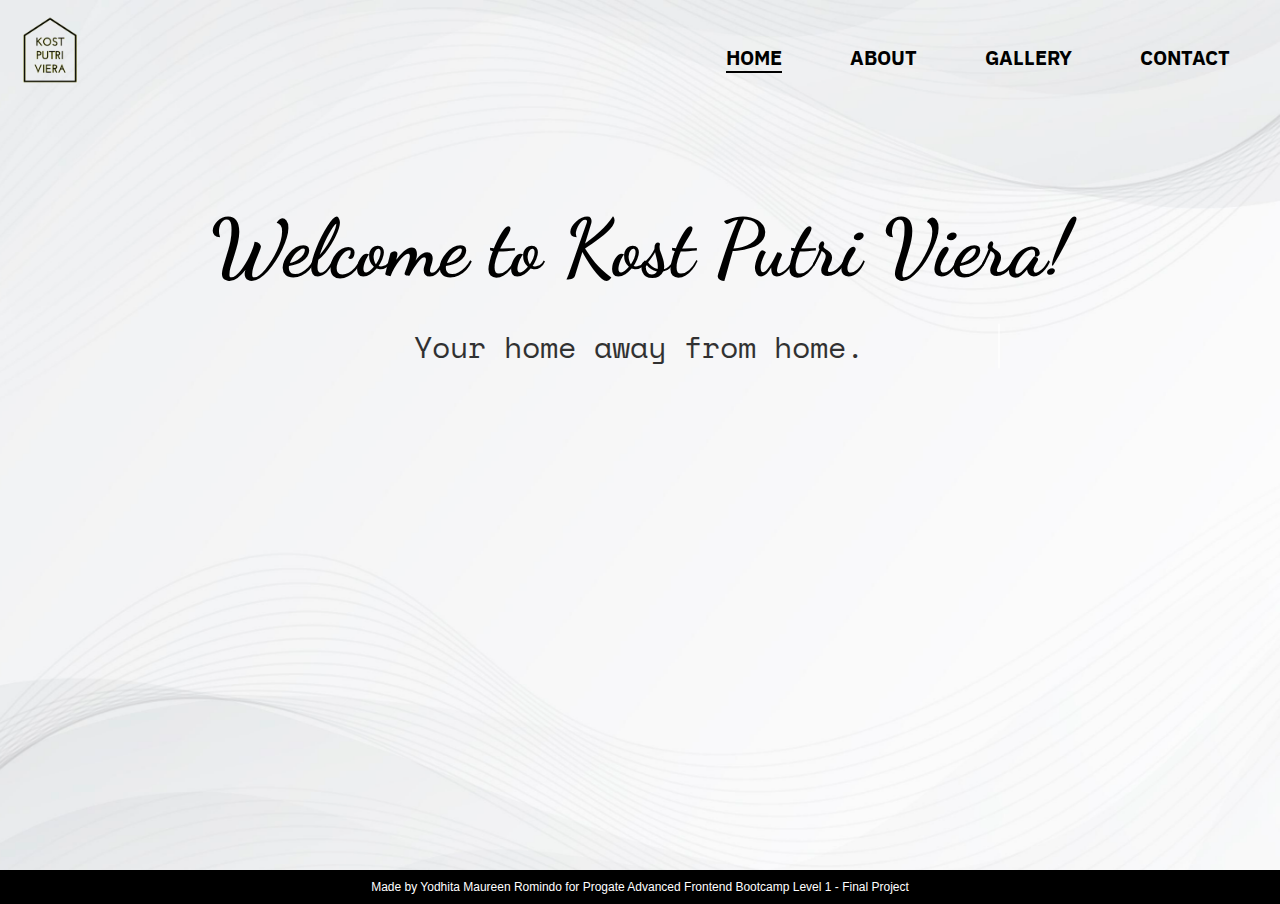
<file: index.html>
<!DOCTYPE html>
<html>
    <head>
        <meta charset="utf-8">
        <meta name="viewport" content="width=device-width, initial-scale=1.0">
        <meta property="og:type" content="website" />
        <meta property="og:image" content="./images/foto-kost.jpeg" />
        <meta property="og:url" content="index.html" />
        <meta property="og:title" content="Kost Putri Viera | Your Home near UI Depok" />
        <meta property="og:description" content="Kost Putri Viera is a luxury female housing for UI students. Located strategically in Kutek, Kost Putri Viera also provides various facilities for your needs." />
        <title>Kost Putri Viera Depok</title>
        <link rel="shortcut icon" href="logo-kost.png">
        <link rel="stylesheet" href="stylesheet.css">
        <link rel="stylesheet" href="responsive.css">
        <link rel="preconnect" href="https://fonts.googleapis.com"> 
        <link rel="preconnect" href="https://fonts.gstatic.com" crossorigin> 
        <link href="https://fonts.googleapis.com/css2?family=Dancing+Script:wght@700&family=IBM+Plex+Sans:wght@700&display=swap&family=Space+Mono:ital,wght@1,700&display=swap&family=Caveat&display=swap" rel="stylesheet">
    </head>

    <body>
        <nav>
            <div class="header-left">
                <a href="index.html"><img src="./images/logo-kost.png" width="100" height="100"></a>
            </div>
            <ul class="header-right">
                <input type="checkbox" id="checkbox_toggle" />
                <label for="checkbox_toggle" class="hamburger">&#9776;</label>
                <div class="menu">
                    <li><a href="index.html" class="active">HOME</a></li>
                    <li><a href="about.html">ABOUT</a></li>
                    <li><a href="gallery.html">GALLERY</a></li>
                    <li><a href="contact.html">CONTACT</a></li>
                </div>
            </ul>
        </nav>
        <div class="main-wrapper">
            <h2 align="center">Welcome to Kost Putri Viera!</h2>
            <p class="caption anim-typewriter" align="center">Your home away from home.</p>
        </div>
    </body>

    <footer>
        <p>Made by Yodhita Maureen Romindo for Progate Advanced Frontend Bootcamp Level 1 - Final Project</p>
    </footer>
</html>
</file>
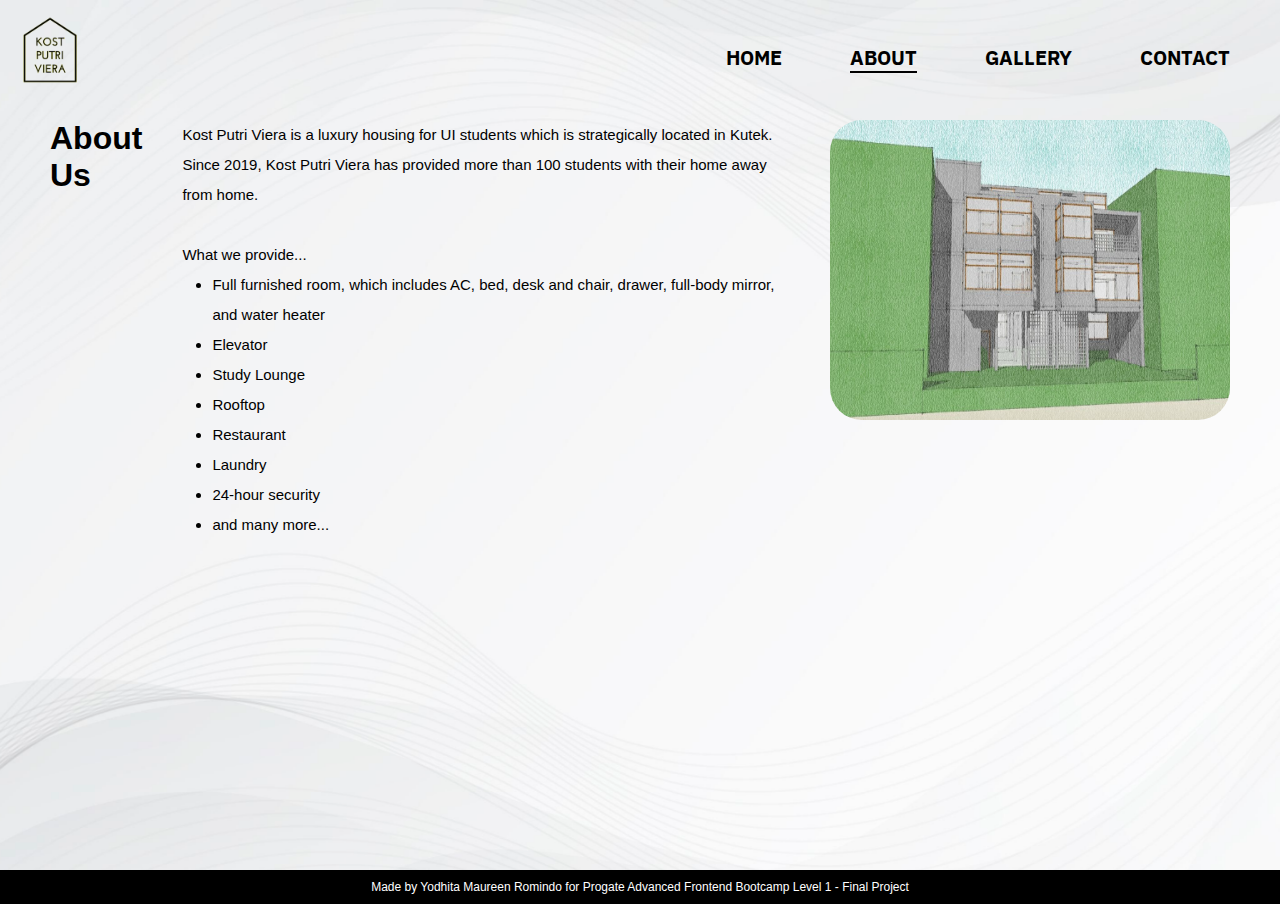
<file: about.html>
<!DOCTYPE html>
<html>
    <head>
        <meta charset="utf-8">
        <meta name="viewport" content="width=device-width, initial-scale=1.0">
        <title>Kost Putri Viera | About Us</title>
        
        <meta property="og:type" content="website">
        <meta property="og:image" content="https://github.com/ydht/progate-final/blob/main/images/foto-kost.jpeg?raw=true">
        <meta property="og:url" content="https://ydht.github.io/progate-final/about.html/">
        <meta property="og:title" content="Kost Putri Viera | About Us">
        <meta property="og:description" content="Kost Putri Viera is a luxury female housing for UI students. Located strategically in Kutek, Kost Putri Viera also provides various facilities for your needs.">
        
        <meta name="twitter:card" content="summary_large_image">
        <meta property="twitter:url" content="https://ydht.github.io/progate-final/about.html/">
        <meta name="twitter:title" content="Kost Putri Viera | About Us">
        <meta name="twitter:description" content="Kost Putri Viera is a luxury female housing for UI students. Located strategically in Kutek, Kost Putri Viera also provides various facilities for your needs.">
        <meta name="twitter:image" content="https://github.com/ydht/progate-final/blob/main/images/foto-kost.jpeg?raw=true">
        
        <link rel="shortcut icon" href="logo-kost.png">
        <link rel="stylesheet" href="stylesheet.css">
        <link rel="stylesheet" href="responsive.css">
        <link rel="preconnect" href="https://fonts.googleapis.com"> 
        <link rel="preconnect" href="https://fonts.gstatic.com" crossorigin>
        <link href="https://fonts.googleapis.com/css2?family=Dancing+Script:wght@700&family=IBM+Plex+Sans:wght@700&display=swap&family=Space+Mono:ital,wght@1,700&display=swap&family=Caveat&display=swap" rel="stylesheet">
    </head>

    <body>
        <nav>
            <div class="header-left">
                <a href="index.html"><img src="./images/logo-kost.png" width="100" height="100"></a>
            </div>
            <ul class="header-right">
                <input type="checkbox" id="checkbox_toggle" />
                <label for="checkbox_toggle" class="hamburger">&#9776;</label>
                <div class="menu">
                    <li><a href="index.html">HOME</a></li>
                    <li><a href="about.html" class="active">ABOUT</a></li>
                    <li><a href="gallery.html">GALLERY</a></li>
                    <li><a href="contact.html">CONTACT</a></li>
                </div>
            </ul>
        </nav>
        <main>
            <h1>About Us</h1>
            <div class="main-left">
                <p>Kost Putri Viera is a luxury housing for UI students which is strategically located in Kutek. Since 2019, Kost Putri Viera has provided more than 100 students with their home away from home.</p>
                <br>
                <p class="about-list">What we provide...<br></p>
                <ul class="about-list">
                    <li>Full furnished room, which includes AC, bed, desk and chair, drawer, full-body mirror, and water heater</li>
                    <li>Elevator</li>
                    <li>Study Lounge</li>
                    <li>Rooftop</li>
                    <li>Restaurant</li>
                    <li>Laundry</li>
                    <li>24-hour security</li>
                    <li>and many more...</li>
                </ul>
            </div>
            <div class="main-right">
            <img src="./images/desain-kost.jpeg" width="400" height="300">
            </div>
        </main>
    </body>

    <footer>
        <p>Made by Yodhita Maureen Romindo for Progate Advanced Frontend Bootcamp Level 1 - Final Project</p>
    </footer>
</html>
</file>
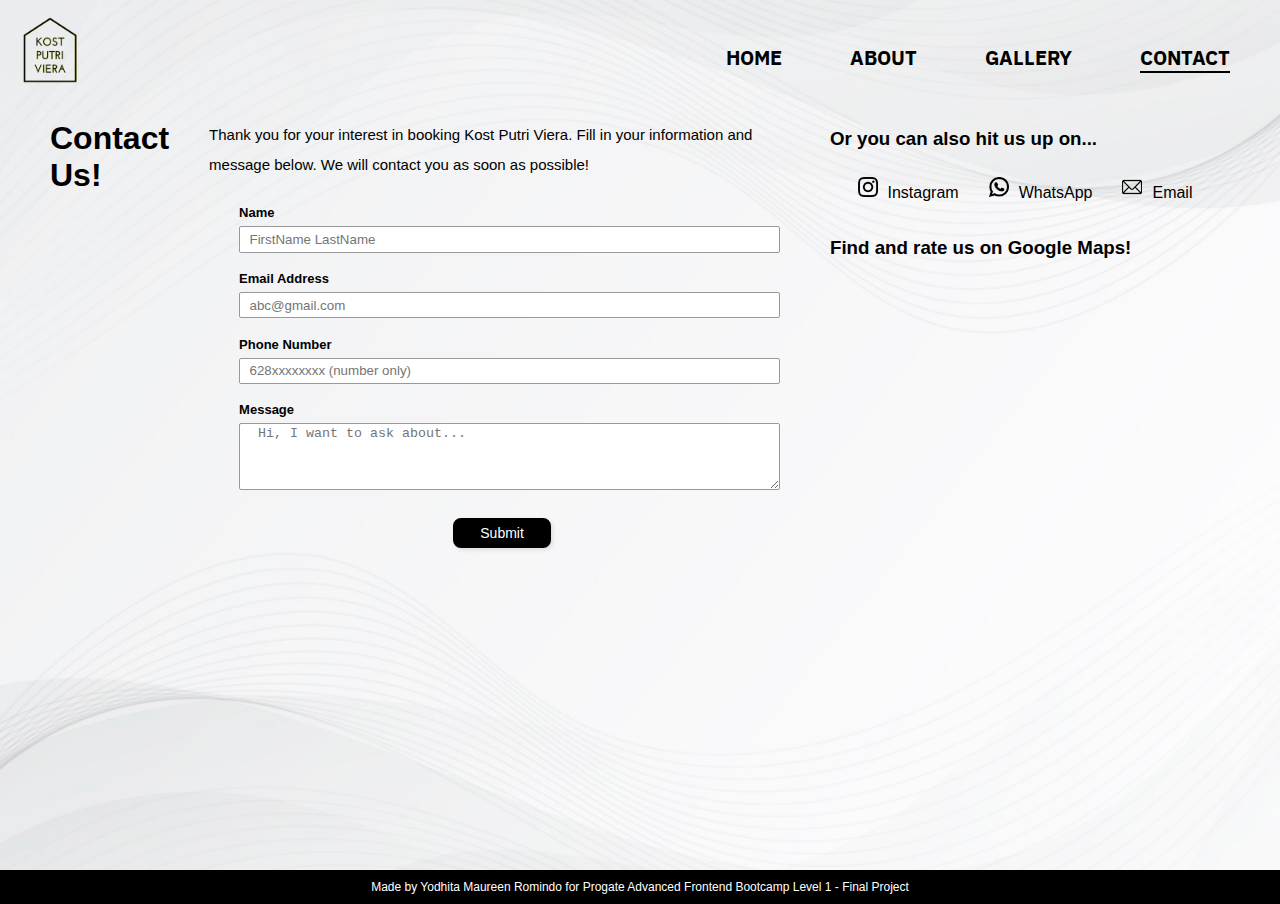
<file: contact.html>
<!DOCTYPE html>
<html>
    <head>
        <meta charset="utf-8">
        <meta name="viewport" content="width=device-width, initial-scale=1.0">
        <title>Kost Putri Viera | Contact Us</title>
        
        <meta property="og:type" content="website">
        <meta property="og:image" content="https://github.com/ydht/progate-final/blob/main/images/foto-kost.jpeg?raw=true">
        <meta property="og:url" content="https://ydht.github.io/progate-final/contact.html/">
        <meta property="og:title" content="Kost Putri Viera | Contact Us">
        <meta property="og:description" content="Kost Putri Viera is a luxury female housing for UI students. Located strategically in Kutek, Kost Putri Viera also provides various facilities for your needs.">
        
        <meta name="twitter:card" content="summary_large_image">
        <meta property="twitter:url" content="https://ydht.github.io/progate-final/contact.html/">
        <meta name="twitter:title" content="Kost Putri Viera | Contact Us">
        <meta name="twitter:description" content="Kost Putri Viera is a luxury female housing for UI students. Located strategically in Kutek, Kost Putri Viera also provides various facilities for your needs.">
        <meta name="twitter:image" content="https://github.com/ydht/progate-final/blob/main/images/foto-kost.jpeg?raw=true">
        
        <link rel="shortcut icon" href="logo-kost.png">
        <link rel="stylesheet" href="stylesheet.css">
        <link rel="stylesheet" href="responsive.css">
        <link rel="preconnect" href="https://fonts.googleapis.com"> 
        <link rel="preconnect" href="https://fonts.gstatic.com" crossorigin> 
        <link href="https://fonts.googleapis.com/css2?family=Caveat&display=swap" rel="stylesheet">
        <link href="https://fonts.googleapis.com/css2?family=IBM+Plex+Sans:wght@700&display=swap" rel="stylesheet">
    </head>

    <body>
        <nav>
            <div class="header-left">
                <a href="index.html"><img src="./images/logo-kost.png" width="100" height="100"></a>
            </div>
            <ul class="header-right">
                <input type="checkbox" id="checkbox_toggle" />
                <label for="checkbox_toggle" class="hamburger">&#9776;</label>
                <div class="menu">
                    <li><a href="index.html">HOME</a></li>
                    <li><a href="about.html">ABOUT</a></li>
                    <li><a href="gallery.html">GALLERY</a></li>
                    <li><a href="contact.html" class="active">CONTACT</a></li>
                </div>
            </ul>
        </nav>
        <main>
            <h1>Contact Us!</h1>
            <div class="main-left">
                <p>Thank you for your interest in booking Kost Putri Viera. Fill in your information and message below. We will contact you as soon as possible!</p>
                <div class="form">
                    <form id="form" onsubmit="return validateForm()">
                        <ul>
                            <li>
                                <label for="name">Name</label>
                                <input type="text" placeholder="  FirstName LastName" id="name">
                            </li>

                            <li>
                                <label for="email">Email Address</label>
                                <input type="email" placeholder="  abc@gmail.com" id="email">
                            </li>
                                
                            <li>
                                <label for="number">Phone Number</label>
                                <input type="number" placeholder="  628xxxxxxxx (number only)" id="number">
                            </li>
                                
                            <li>
                                <label for="message">Message</label>
                                <textarea id="message" name="user_message" placeholder="  Hi, I want to ask about..."></textarea>
                            </li>

                            <li class="button">
                                <button onclick="submit()">Submit</button>
                            </li>

                        </ul>
                    </form>
                </div>
                <script>
                    function validateForm() {
                    let name = document.forms["form"]["name"].value;
                    if (name == "") {
                        alert("Name must be filled out");
                        return false;
                    }

                    let email = document.forms["form"]["email"].value;
                    if (email == "") {
                        alert("Email must be filled out");
                        return false;
                    }

                    let number = document.forms["form"]["number"].value;
                    if (number == "") {
                        alert("Phone Number must be filled out");
                        return false;
                    }

                    let message = document.forms["form"]["message"].value;
                    if (message == "") {
                        alert("Message must be filled out");
                        return false;
                    }
                    }
                </script>
            
            </div>
            
            <div class="main-right">
                <h3>Or you can also hit us up on...</h3>
                <div class="socmed">
                    <a href="https://instagram.com/kostputriviera" target="_blank"><img src="./icons/instagram.png"></a><p>Instagram</p>
                    <a href="https://api.whatsapp.com/send?phone=6282146365906" target="_blank"><img src="./icons/whatsapp.png"></a><p>WhatsApp</p>
                    <a href="mailto: vieramyhome@gmail.com" target="_blank"><img src="./icons/email.png"></a><p>Email</p>
                </div>
                
                
                <div class="maps">
                    <h3>Find and rate us on Google Maps!</h3>
                    <iframe src="https://www.google.com/maps/embed?pb=!1m18!1m12!1m3!1d3965.2663178627677!2d106.81638861421675!3d-6.359566163982912!2m3!1f0!2f0!3f0!3m2!1i1024!2i768!4f13.1!3m3!1m2!1s0x2e69ed4c6e627911%3A0x2212d612e925b890!2sKOST%20PUTRI%20VIERA!5e0!3m2!1sen!2sid!4v1634020959767!5m2!1sen!2sid" style="border:0;" allowfullscreen="" loading="lazy"></iframe>
                </div>
            </div>
        </main>
    </body>

    <footer>
        <p>Made by Yodhita Maureen Romindo for Progate Advanced Frontend Bootcamp Level 1 - Final Project</p>
    </footer>
</html>
</file>
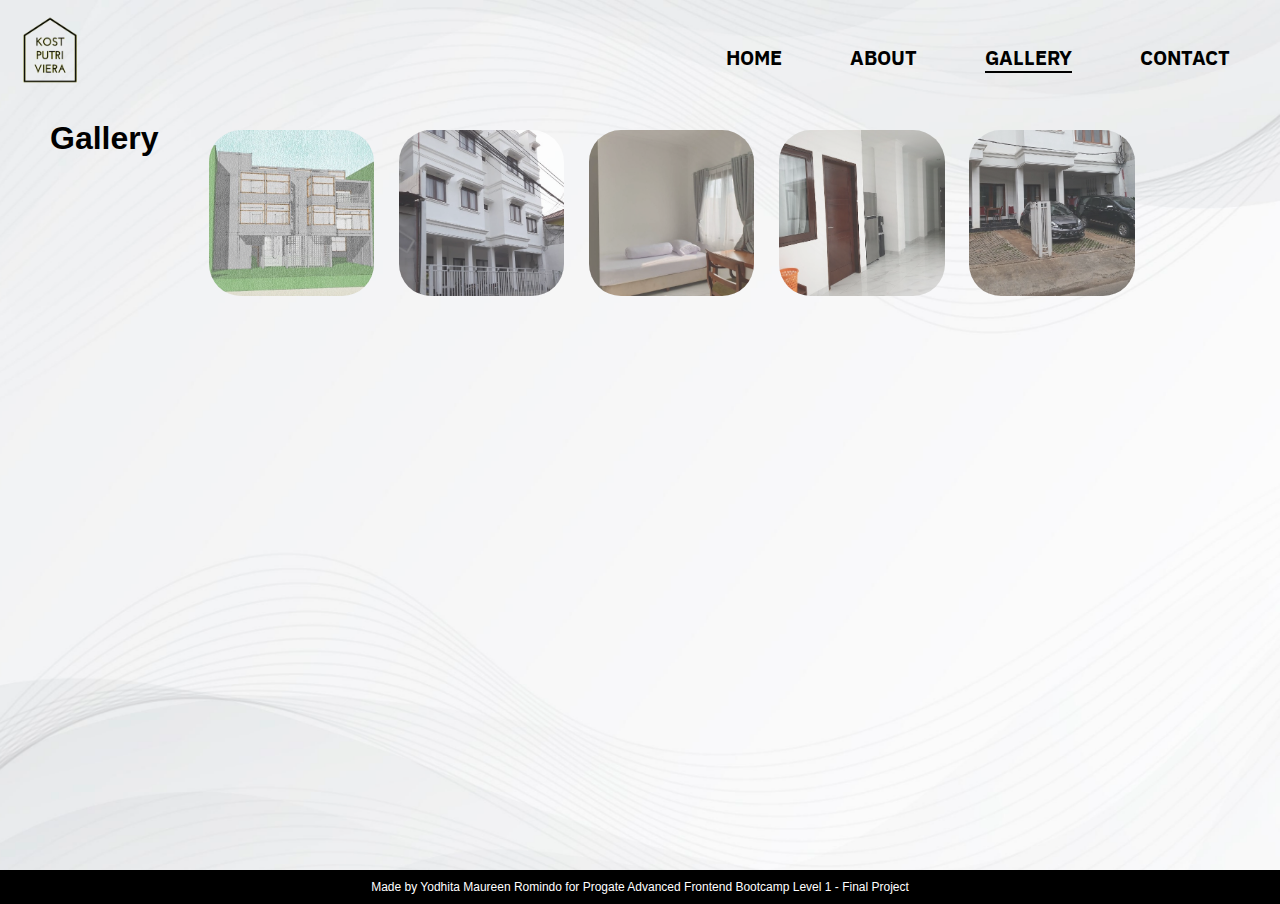
<file: gallery.html>
<!DOCTYPE html>
<html>
    <head>
        <meta charset="utf-8">
        <meta name="viewport" content="width=device-width, initial-scale=1.0">
        <title>Kost Putri Viera | Gallery</title>
        
        <meta property="og:type" content="website">
        <meta property="og:image" content="https://github.com/ydht/progate-final/blob/main/images/foto-kost.jpeg?raw=true">
        <meta property="og:url" content="https://ydht.github.io/progate-final/gallery.html/">
        <meta property="og:title" content="Kost Putri Viera | Gallery">
        <meta property="og:description" content="Kost Putri Viera is a luxury female housing for UI students. Located strategically in Kutek, Kost Putri Viera also provides various facilities for your needs.">
        
        <meta name="twitter:card" content="summary_large_image">
        <meta property="twitter:url" content="https://ydht.github.io/progate-final/gallery.html/">
        <meta name="twitter:title" content="Kost Putri Viera | Gallery">
        <meta name="twitter:description" content="Kost Putri Viera is a luxury female housing for UI students. Located strategically in Kutek, Kost Putri Viera also provides various facilities for your needs.">
        <meta name="twitter:image" content="https://github.com/ydht/progate-final/blob/main/images/foto-kost.jpeg?raw=true">
       
        <link rel="shortcut icon" href="logo-kost.png">
        <link rel="stylesheet" href="stylesheet.css">
        <link rel="stylesheet" href="responsive.css">
        <link rel="preconnect" href="https://fonts.googleapis.com"> 
        <link rel="preconnect" href="https://fonts.gstatic.com" crossorigin> 
        <link href="https://fonts.googleapis.com/css2?family=Caveat&display=swap" rel="stylesheet">
        <link href="https://fonts.googleapis.com/css2?family=IBM+Plex+Sans:wght@700&display=swap" rel="stylesheet">
    </head>

    <body>
        <nav>
            <div class="header-left">
                <a href="index.html"><img src="./images/logo-kost.png" width="100" height="100"></a>
            </div>
            <ul class="header-right">
                <input type="checkbox" id="checkbox_toggle" />
                <label for="checkbox_toggle" class="hamburger">&#9776;</label>
                <div class="menu">
                    <li><a href="index.html">HOME</a></li>
                    <li><a href="about.html">ABOUT</a></li>
                    <li><a href="gallery.html" class="active">GALLERY</a></li>
                    <li><a href="contact.html">CONTACT</a></li>
                </div>
            </ul>
        </nav>
        <main>
            <h1>Gallery</h1>
            <div class="main-gallery">
                <div class="gallery">
                    <div class="frame">
                        <img src="./images/foto-desain.jpg" onclick="enlargeImg(this);" alt="Desain Kost" style="width:100%">
                    </div>
                    <div class="frame">
                        <img src="./images/foto-kost.jpg" onclick="enlargeImg(this);" alt="Tampak Luar" style="width:100%">
                    </div>
                    <div class="frame">
                        <img src="./images/foto-kamar.jpg" onclick="enlargeImg(this);" alt="Foto Kamar" style="width:100%">
                    </div>
                    <div class="frame">
                        <img src="./images/foto-lorong.jpg" onclick="enlargeImg(this);" alt="Dapur dan Lorong" style="width:100%">
                    </div>
                    <div class="frame">
                        <img src="./images/foto-parkir.jpg" onclick="enlargeImg(this);" alt="Fasilitas Parkir" style="width:100%">
                    </div>
                </div>
                <div class="container">
                    <span onclick="this.parentElement.style.display='none'" class="closebtn">&times;</span>
                    <img id="expandedImg" style="width:100%">
                    <div id="imgtext"></div>
                </div>
                <script>
                    function enlargeImg(imgs) {
                    var expandImg = document.getElementById("expandedImg");
                    var imgText = document.getElementById("imgtext");
                    expandImg.src = imgs.src;
                    imgText.innerHTML = imgs.alt;
                    expandImg.parentElement.style.display = "block";
                    }
                </script>
            </div>
        </main>
    </body>

    <footer>
        <p>Made by Yodhita Maureen Romindo for Progate Advanced Frontend Bootcamp Level 1 - Final Project</p>
    </footer>
</html>
</file>
<file: stylesheet.css>
* {
    box-sizing: border-box;
}
  
html, body,
ul, ol, li,
h1, h2, h3, h4, h5, h6, p, div {
    margin: 0;
    padding: 0;
    font-family: Arial, Helvetica, sans-serif;
}
  
a {
    text-decoration: none;
}

body, html {
    min-height: 100%;
    min-width: 100%;
}

body {
    background-position: center;
    background-image: url(./images/bg.jpg);
    background-size: cover;
    background-repeat: no-repeat;
    height: 100%;
}

body {
    min-height: 100vh;
    display: flex;
    flex-direction: column;
}

/* Header */
nav {
    height: 120px;
    width: 100%;
}

input[type=checkbox]{
    display: none;
} 

.hamburger {
    display: none;
    font-size: 40px;
    user-select: none;
    position: absolute;
    top: 10px;
    right: 50px;
    text-align: right;
}

.header-right {
    float: right;
    margin-top: -60px;
    font-size: 20px;
}

.header-right a {
    margin-right: 50px;
    color: black;
    text-decoration: none;
    font-family: 'IBM Plex Sans', sans-serif;
    display: inline-block;
    font-weight: bold;
    font-size: 20px;
}

.menu {
    display: flex;
    gap: 1em;
    font-size: 18px;
}

.active {
    border-bottom: 2px solid #000;
}

.header-right a:hover {
    border-bottom: 2px solid #000;
    transition: 0.3s ease;
}
.menu li {
    list-style: none;
}


/* Main */
main {
    display: inline-flex;
    padding-left: 50px;
    padding-right: 50px;
    padding-bottom: 50px;
    height: 550px;
    width: 100%;
}

main h1 {
    display: inline-block;
    margin-right: 40px;
    color: black;
}

.main-left {
    line-height: 2;
    margin-right: 50px;
    padding-bottom: 20px;
    font-size: 15px;
}

.main-right {
    line-height: 2;
}


/* Home */
.main-wrapper {
    padding: 30px 30px;
    height: 100%;
}

.main-wrapper h2 {
    margin: 50px auto;
    font-size: 80px;
    font-family: 'Dancing Script', monospace;
}

.main-wrapper p {
    margin-bottom: 50px;
    font-size: 30px;
    background-size: cover;
    font-family: 'Space Mono', monospace;;
    opacity: 0.8;
}

.caption {
    width: 24em;
    margin: 0 auto;
    border-right: 2px solid rgba(255,255,255,.75);
    font-size: 180%;
    text-align: center;
    white-space: nowrap;
    overflow: hidden;
    transform: translateY(-50%);    
}

/* Home - Typing Animation */
.anim-typewriter{
    animation: typewriter 4s steps(44) 1s 1 normal both, blinkTextCursor 500ms steps(44) infinite normal;
}

@keyframes typewriter{
    from{width: 0;} to{width: 24em;}
}

@keyframes blinkTextCursor{
    from{border-right-color: rgba(255,255,255,.75);} to{border-right-color: transparent;}
}


/* About */
.main-left li {
    margin-left: 30px;
}

.main-right img {
    border-radius: 2em;
}


/* Gallery */
.frame {
    width: 18%;
    height: 200px;
    padding: 10px;
    display: inline-block;
}
  
.frame img {
    opacity: 0.8; 
    cursor: pointer;
    border-radius: 2em;
}

.frame img:hover {
    opacity: 1;
}

.gallery:after {
    content: "";
    display: table;
    clear: both;
}

.container {
    position: relative;
    display: none;
    margin-top: 20px;
    margin-bottom: 20px;
    width: 30%;
}
  
#imgtext {
    position: absolute;
    top: 10px;
    left: 50px;
    color: white;
    font-size: 15px;
    background-color: black;
    padding: 10px;
}

.closebtn {
    position: absolute;
    top: 0;
    left: 15px;
    color: black;
    font-size: 35px;
    cursor: pointer;
    font-family: Cambria, Cochin, Georgia, Times, 'Times New Roman', serif;
}

/* Contact */
.socmed {
    display: flex;
    justify-content: center;
    margin: 20px 0;
}
.socmed img {
    height: 20px;
    width: 20px;
    padding: 0;
    margin: 0 10px;
    float: left;
    border-radius: 0;
}

.socmed p {
    margin-right: 20px;
}

iframe {
    width: 400px;
    height: 300px;
    }

/** Contact - Form **/
form {
    margin-top: 20px;
    width: 100%;
    text-align: center;
}
  
form ul {
    list-style: none;
    padding: 0;
    margin: 0;
}

form li {
    margin-top: 1em;
    font-size: 13px;
    display: block;
    font-weight: bold;
}

label {
    display: block;
    width: 100%;
    text-align: left;
    margin-right: 10px;
}

input,
textarea {
    font: 3em;
    width: 100%;
    box-sizing: border-box;
    border: 1px solid #999;
    border-radius: 2px;
}

input {
    height: 2em;
}

input:focus,
textarea:focus {
    border-color: #000;
}

textarea {
    vertical-align: top;
    height: 5em;
}

button {
    margin-top: 15px;
    margin-right: 15px;
    padding: 5px 25px;
    background-color: black;
    border: 2px solid black;
    border-radius: 8px;
    color: #fff;
    font-size: 14px;
    cursor: pointer;
    box-shadow: 2px 2px 4px rgba(0, 0, 0, 0.1);
    transition: all 0.1s ease;
    display: inline-block;
    text-align: center;
}

button:hover {
    opacity: 0.5;
}

/* 404 */
.mid-wrapper {
    text-align: center;
    padding: 50px;
}

.mid-wrapper img {
    width: 100px;
    height: 100px;
}

.mid-wrapper h1 {
    font-size: 100px;
}

.mid-wrapper h3 {
    font-size: 40px;
}

.mid-wrapper p {
    font-size: 24px;
}

/* Footer */
footer {
    height: 30px;
    margin-top: auto;
}

footer p {
    color: white;
    text-align: center;
    padding: 10px;
    font-size: 12px;
    background: black;
}
</file>
<file: responsive.css>
/* For Tablets */
@media all and (max-width: 1000px) {
    main {
        display: block;
        text-align: center;
        height: 100%;
    }
    
    main h1 {
        width: 100%;
        font-size: 20px;
        margin: 0;
    }

    .main-left {
        margin-left: 0;
        margin-right: 0;
    }

    .main-right {
        margin-left: 0;
        margin-right: 0;
    }

    .main-wrapper p {
        font-size: 30px;
    }

    .main-left {
        margin-top: 20px;
        padding-bottom: 30px;
    }

    .about-list {
        text-align: left;
    }

    .main-right img {
        padding: 0;
        margin-left: -50px;
        width: 400px;
        height: 300px;
        margin-top: 0;
    }

    .main-right {
        margin-top: 30px;
    }


    .gallery {
        width: auto;
    }

    .frame {
        width: 180px;
        height: 150px;
        border-style: none;
        margin: 10px;
        padding: 15px 10px;
        display: inline-block;
    }


    .container {
        width: 400px;
        margin: 50px auto;
    }

    form {
        width: 60%;
        display: inline-block;
        text-align: center;
    }

    .socmed p {
        text-align: center;
    }

    .socmed img {
        height: 20px;
        width: 20px;
        padding: 0;
        margin: 0 10px;
        float: left;
    }

}

@media all and (max-width: 900px) {
    button {
        font-size: 12px;
    }
}

/* For Smartphones */
@media all and (max-width: 670px) {
    .menu { 
        display: none;
        position: absolute;
        background-color:white;
        right: 0;
        top: 0;
        text-align: left;
        padding: 10px;
        width: 30%;
        border-radius: 1em;
    }

    .menu li + li {
        margin-top: 12px;
    }

    input[type=checkbox]:checked ~ .menu{
        display: block;
    }

    .hamburger {
        display: block;
    }

    .menu {
        right: 20%;
        top: 70px;
        transform: translateX(35%);
        z-index: 2;
    }

    @keyframes typewriter{
        from{width: 0;} to{width: 18em;}
    }

    .main-right img {
        padding: 10px;
    }
    
    .socmed img {
        height: 20px;
        width: 20px;
        padding: 0;
        margin: 0 10px;
        float: left;
    }
    
    iframe {
        width: 300px;
        height: 300px;
        margin: 0;
        padding: 5px;
        }

    .main-wrapper h2 {
        font-size: 50px;
    }

    .main-wrapper p {
        font-size: 20px;
    }

    .container {
        width: 300px;
        margin: 50px auto;
    }

    form {
        width: 90%;
    }

    .mid-wrapper h1 {
        font-size: 70px;
    }

    .mid-wrapper h3 {
        font-size: 24px;
    }

    .mid-wrapper p {
        font-size: 15px;
    }
}
</file>
